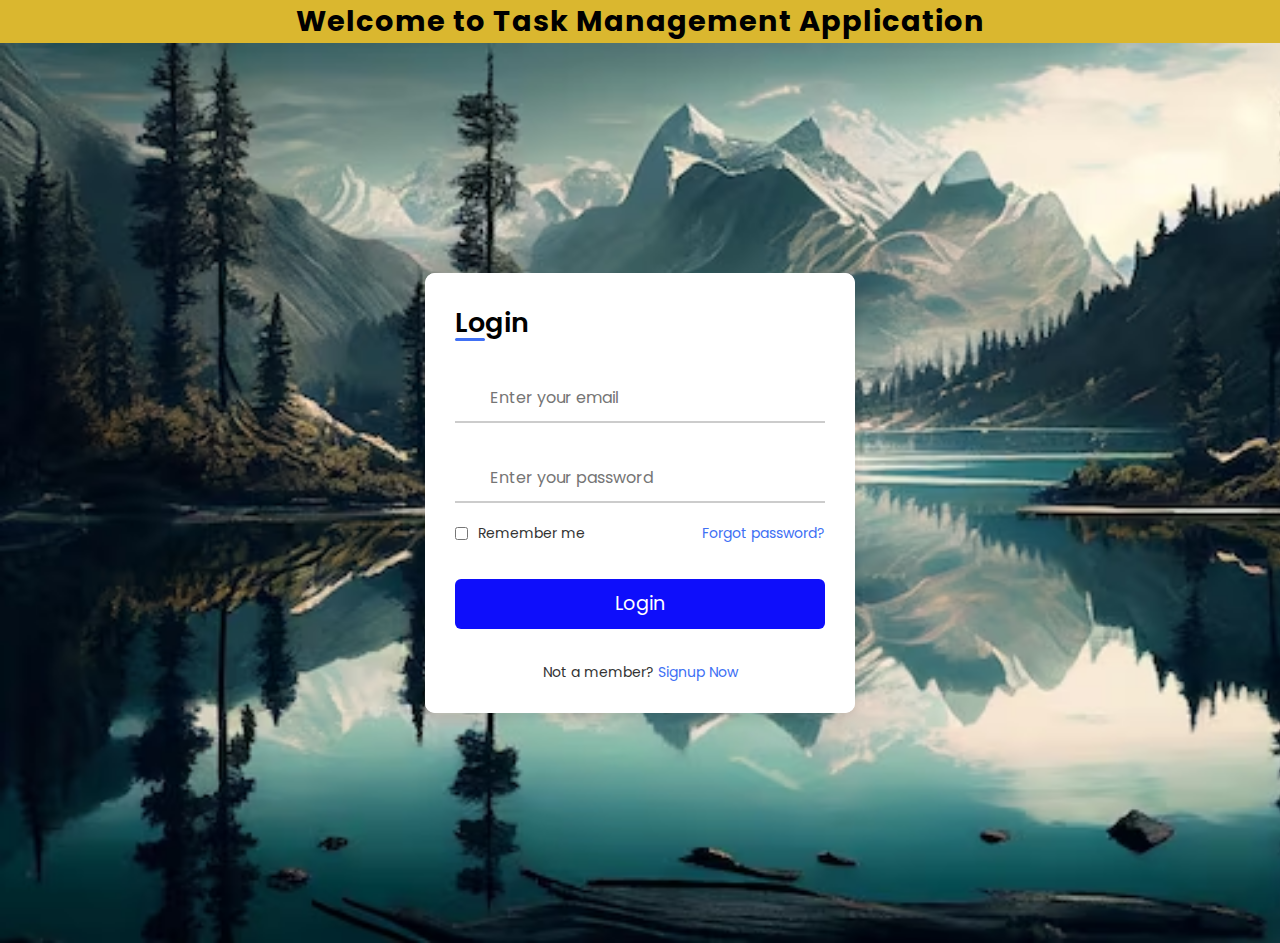
<file: index.html>
<!DOCTYPE html>
<html lang="en">

<head>
  <meta charset="UTF-8">
  <meta http-equiv="X-UA-Compatible" content="IE=edge">
  <meta name="viewport" content="width=device-width, initial-scale=1.0">

  <link rel="stylesheet" href="https://unicons.iconscout.com/release/v4.0.0/css/line.css">

  <link rel="stylesheet" href="./Form/style.css">
  <link rel="icon" href="./Form/logo.png">
  <title>Login & Registration Form</title>
</head>

<body>
  <h1>Welcome to Task Management Application</h1>
  <main>
    <div class="container">
      <div class="forms">
        <div class="form login">
          <span class="title">Login</span>
    
          <form id="loginForm">
            <div class="input-field">
              <input type="text" placeholder="Enter your email" id="loginEmail" required>
              <i class="uil uil-envelope icon"></i>
            </div>
            <div class="input-field">
              <input type="password" class="password" placeholder="Enter your password" id="loginPass" required>
              <i class="uil uil-lock icon"></i>
              <i class="uil uil-eye-slash showHidePw"></i>
            </div>
    
            <div class="checkbox-text">
              <div class="checkbox-content">
                <input type="checkbox" id="logCheck">
                <label for="logCheck" class="text">Remember me</label>
              </div>
    
              <a href="#" class="text">Forgot password?</a>
            </div>
    
            <div class="input-field button">
              <button type="button" onclick="authenticate()" style="width: 100%; height: 100%; border: none; background-color: rgb(14, 14, 251); border-radius: 6px; color:#fff;font-size: 1.2rem; cursor:pointer;">Login</button>
            </div>
          </form>
    
          <div class="login-signup">
            <span class="text">Not a member?
              <a href="#" class="text signup-link">Signup Now</a>
            </span>
          </div>
        </div>
    
        <!-- Registration Form -->
        <div class="form signup">
          <span class="title">Registration</span>
    
          <form id="signupForm">
            <div class="input-field">
              <input type="text" placeholder="Enter your name" id="signupName" required>
              <i class="uil uil-user"></i>
            </div>
            <div class="input-field">
              <input type="text" placeholder="Enter your email" id="signupEmail" required>
              <i class="uil uil-envelope icon"></i>
            </div>
            <div class="input-field">
              <input type="password" class="password" placeholder="Create a password" id="signupPassword" required>
              <i class="uil uil-lock icon"></i>
            </div>
            <div class="input-field">
              <input type="password" class="password" placeholder="Confirm a password" id="confirmPassword" required>
              <i class="uil uil-lock icon"></i>
              <i class="uil uil-eye-slash showHidePw"></i>
            </div>
    
            <div class="checkbox-text">
              <div class="checkbox-content">
                <input type="checkbox" id="termCon">
                <label for="termCon" class="text">I accepted all terms and conditions</label>
              </div>
            </div>
    
            <div class="input-field button">
              <button type="button" onclick="register()" style="width: 100%; height: 100%; border: none; background-color: rgb(14, 14, 251); border-radius: 6px; color:#fff;font-size: 1.2rem; cursor:pointer;">Signup</button>
            </div>
          </form>
    
          <div class="login-signup">
            <span class="text">Already a member?
              <a href="#" class="text login-link">Login Now</a>
            </span>
          </div>
        </div>
      </div>
    </div>
    
    <script src="./Form/script.js"></script>
  </main>
</body>

</html>
</file>
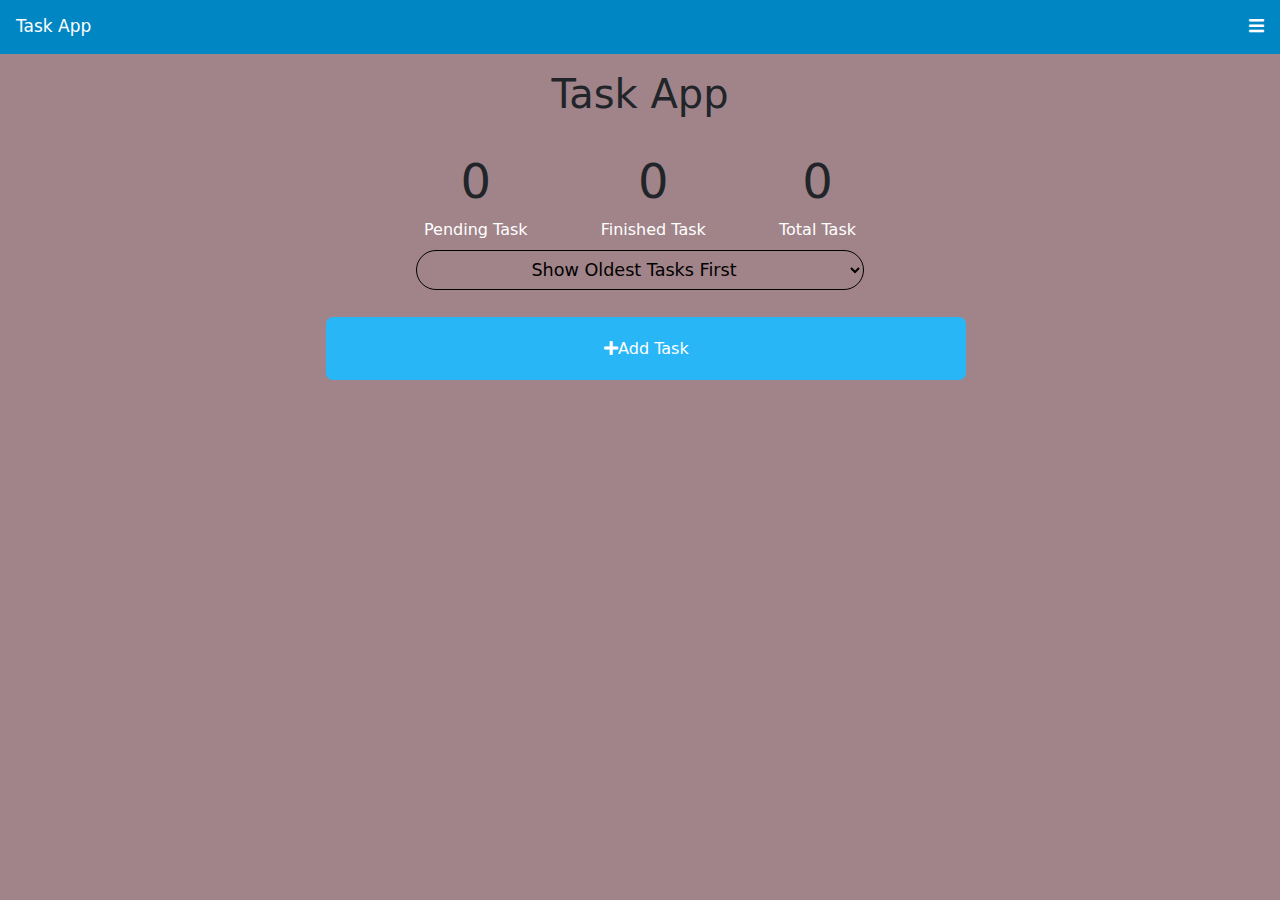
<file: Frontend/main.html>
<!DOCTYPE html>
<html lang="en">
  <head>
    <meta charset="UTF-8" />
    <meta http-equiv="X-UA-Compatible" content="IE=edge" />
    <meta name="viewport" content="width=device-width, initial-scale=1.0" />
    <link
      href="https://cdn.jsdelivr.net/npm/bootstrap@5.0.2/dist/css/bootstrap.min.css"
      rel="stylesheet"
      crossorigin="anonymous"
    />
    <link rel="stylesheet" href="styles.css" />
    <link
      rel="stylesheet"
      href="https://use.fontawesome.com/releases/v5.15.3/css/all.css"
      crossorigin="anonymous"
    />
    <link rel="icon" href="logo.png">
    <title>Task Application</title>
  </head>

  <header>
    <div class="topnav">
      <a class="active">Task App</a>
      <div id="navOptions">
        <a class="nav-option" id="finish-all-tasks"
          >Finish All Tasks</a
        >
        <a class="nav-option" id="delete-all-tasks">Delete All Tasks</a>
        <a class="nav-option" id="logout" href="#">Logout</a>
      </div>
      <a href="javascript:void(0);" class="icon" onclick="openMobileMenu()">
        <i class="fa fa-bars"></i>
      </a>
    </div>
  </header>

  <body>
    <div class="space"></div>
    <div id="overlay" class="hidden"></div>
    

    <div id="about-modal" class="modal-about hidden">
      <div class="flex-row flex-spb">
        <span id="close-modal"><i class="fas fa-times"></i></span>
      </div>
    </div>

    <div id="new-task-window" class="modal-add-new-task hidden">
      <h2 id="new-task-menu-text">
        <i class="fas fa-tasks "></i>Add new task  
      </h2>
      <form id="form" autocomplete="off" action="">
        <label id="input-task-desc-label" for="'new-task-desc">Desc.:</label>
        <input id="new-task-desc" name='new-task-desc' type="text" maxlength="25" />
        <p class="task-log-msg"></p>
        <label id="input-deadline-label" for="input-deadline">Date:</label>
        <input id="input-deadline" type="date" name="input-deadline" onkeydown="return false">        
        <input id="deadline-checkbox" type="checkbox" name="dont-specify-deadline">
        <label for="dont-specify-deadline" id="dont-specify-deadline">No Deadline</label>
        <div class="flex-row">
          <button id="cancel-add-task" class="btn btn-danger">
            <i class="fas fa-times"></i>
          </button>
          <button id="confirm-add-task" class="btn btn-primary">
            <i class="fas fa-check"></i>
          </button>
        </div>
      </form>
    </div>

    <div id="edit-task-window" class="modal-edit-task hidden">
      <h2 id="edit-task-text">
        <i class="fas fa-tasks"></i> Edit Task
      </h2>
      <p id="previous-task-desc">sample-text</p>
      <form autocomplete="off" action="">
        <input id="edit-task-desc" name='new-task-desc' type="text" maxlength="25" />
        <p class="edit-log-msg"></p>
          <div class="flex-row">
            <button id="cancel-edit-task" class="btn btn-danger">
              <i class="fas fa-times"></i>
            </button>
            <button id="confirm-edit-task" class="btn btn-primary">
              <i class="fas fa-check"></i>
            </button>
          </div>
        </form>    
      </div>

    <div class="app">
      <div id="notification" class="notification">
        notification
      </div>

      <h1 id="welcome-text">Task App</h1>

      <div id="counter-container">
        <div class="counter">
          <div id="counter-pending-tasks">
            <h2 id="pending-tasks-number">0</h2>
            <span id="pending-tasks-text">Pending Task</span>
          </div>
          <div id="counter-finished-tasks">
            <h2 id="finished-tasks-number">0</h2>
            <span id="finished-tasks-text">Finished Task</span>
          </div>
          <div id="counter-all-tasks">
            <h2 id="all-tasks-number">0</h2>
            <span id="all-tasks-text">Total Task</span>
          </div>

        </div>
        <div class="filter-container">
          <form action="">
            <select id="filter" class="filter" onchange="sortTasks()">
              <option id="oldestFirst-text" value="oldestFirst">Show Oldest Tasks First</option>
              <option id="newestFirst-text" value="newestFirst">Show New Tasks First</option>                
              <option id="pendingFirst-text" value="pendingFirst">Show Pending Tasks First</option>
              <option id="finishedFirst-text" value="finishedFirst">Show Finished Tasks First</option>
            </select>
          </form>
        </div>
      </div>
     
      <section id="tasklist-container" class="tasklist-container">  
      </section>

      <button id="btn-add-task"><i class="fas fa-plus"></i>Add Task<button>
        
    <script src="script.js"></script>
  </body>
  
</html>
</file>
<file: Form/style.css>
/* ===== Google Font Import - Poformsins ===== */
@import url('https://fonts.googleapis.com/css2?family=Poppins:wght@300;400;500;600;700&display=swap');

* {
  margin: 0;
  padding: 0;
  box-sizing: border-box;
  font-family: 'Poppins', sans-serif;
}
body{
  overflow-x: hidden;
}
main {
  height: 100vh;
  display: flex;
  align-items: center;
  justify-content: center;
  background-image: url(background.avif);
  background-size: contain;
}
h1{
  color: #000;
  font-size: 1.8rem;
  letter-spacing: 1px;
  text-align: center;
  background-color: #dab72f;
}

.container {
  position: relative;
  max-width: 430px;
  width: 100%;
  background: #fff;
  border-radius: 10px;
  box-shadow: 0 5px 10px rgba(0, 0, 0, 0.1);
  overflow: hidden;
  margin: 0 20px;
}

.container .forms {
  display: flex;
  align-items: center;
  height: 440px;
  width: 200%;
  transition: height 0.2s ease;
}


.container .form {
  width: 50%;
  padding: 30px;
  background-color: #fff;
  transition: margin-left 0.18s ease;
}

.container.active .login {
  margin-left: -50%;
  opacity: 0;
  transition: margin-left 0.18s ease, opacity 0.15s ease;
}

.container .signup {
  opacity: 0;
  transition: opacity 0.09s ease;
}

.container.active .signup {
  opacity: 1;
  transition: opacity 0.2s ease;
}

.container.active .forms {
  height: 600px;
}

.container .form .title {
  position: relative;
  font-size: 27px;
  font-weight: 600;
}

.form .title::before {
  content: '';
  position: absolute;
  left: 0;
  bottom: 0;
  height: 3px;
  width: 30px;
  background-color: #4070f4;
  border-radius: 25px;
}

.form .input-field {
  position: relative;
  height: 50px;
  width: 100%;
  margin-top: 30px;
}

.input-field input {
  position: absolute;
  height: 100%;
  width: 100%;
  padding: 0 35px;
  border: none;
  outline: none;
  font-size: 16px;
  border-bottom: 2px solid #ccc;
  border-top: 2px solid transparent;
  transition: all 0.2s ease;
}

.input-field input:is(:focus, :valid) {
  border-bottom-color: #4070f4;
}

.input-field i {
  position: absolute;
  top: 50%;
  transform: translateY(-50%);
  color: #999;
  font-size: 23px;
  transition: all 0.2s ease;
}

.input-field input:is(:focus, :valid)~i {
  color: #4070f4;
}

.input-field i.icon {
  left: 0;
}

.input-field i.showHidePw {
  right: 0;
  cursor: pointer;
  padding: 10px;
}

.form .checkbox-text {
  display: flex;
  align-items: center;
  justify-content: space-between;
  margin-top: 20px;
}

.checkbox-text .checkbox-content {
  display: flex;
  align-items: center;
}

.checkbox-content input {
  margin-right: 10px;
  accent-color: #4070f4;
}

.form .text {
  color: #333;
  font-size: 14px;
}

.form a.text {
  color: #4070f4;
  text-decoration: none;
}

.form a:hover {
  text-decoration: underline;
}

.form .button {
  margin-top: 35px;
}


.form .login-signup {
  margin-top: 30px;
  text-align: center;
}

@media only screen and (max-width: 2000px){
  main{
    background-image: url(background.avif);
      background-size: cover;
  }
}
</file>
<file: Frontend/styles.css>
@import url("https://fonts.googleapis.com/css2?family=Montserrat&family=Otomanopee+One&display=swap");

:root {
  --primary: #29b6f6;
  --secondary: #0086c3;
  --text: #ffff;
  --secondary-text: #ffff;
  --confirmed: #4aa96c;
}

* {
  margin: 0;
  padding: 0;
}

a {
  color: var(--secondary-text);
}

html {
  font-family: "Montserrat", sans-serif;
}

body {
  transition: 0.5s ease;
  background-color: rgb(160, 132, 137);
  overflow-x: hidden;
}

p {
  margin: 0;
  padding: 0;
}


.app h1 {
  text-align: center;
  padding: 1rem;
}

.notification {
  background-color: rgb(227, 78, 13);
  margin: 1rem;
  padding: 1rem;
  position: fixed;
  top: 20;
  right: 0;
  width: 90%;
  border-radius: 50px;
  color: var(--text);
  box-shadow: 1px 9px 22px -1px rgba(0, 0, 0, 0.34);
  text-align: center;
  transition: 0.5s ease;
  opacity: 0;
  cursor: default;
  z-index: 1;
}

.nav-option {
  cursor: pointer;
  color: var(--text);
}

.flex-row {
  display: flex;
  flex-direction: row;
}

.flex-spb {
  justify-content: space-between;
}

.flex-col {
  display: flex;
  flex-direction: column;
}

.flex-jcenter {
  justify-content: center;
}

.flex-alcenter {
  align-items: center;
}

.app-title {
  padding: 1rem;
  font-family: "Otomanopee One", sans-serif;
}

.welcome-msg {
  padding-bottom: 1rem;
}

.task-icon,
.task-text {
  padding: 0.8rem;
}

.tasklist-container {
  overflow-y: scroll;
  max-height: 60vh;
}

.task-log-msg {
  font-size: 1.2rem;
  color: #c71e1e;
}

.edit-log-msg {
  font-size: 1rem;
  color: #df5e5e;
  margin-bottom: 1rem;
}

.btn {
  margin: 0.5px;
}

.hidden {
  display: none;
}

.task-text {
  width: 100%;
  height: 100%;
  margin: 0;
  padding: 0;
}

.modal-about {
  position: absolute;
  background-color: var(--secondary);
  color: var(--text);
  border-radius: 8px;
  padding: 1.5rem;
  margin: 1.5rem;
  text-align: left;
  z-index: 10;
}

.modal-add-new-task {
  top: 50%;
  left: 50%;
  transform: translate(-50%, -50%);
  position: fixed;
  background-color: var(--secondary);
  color: var(--text);
  border-radius: 8px;
  padding: 1.5rem;
  margin: 1rem;
  text-align: center;
  z-index: 10;
}

.modal-edit-task {
  width: 90%;
  position: fixed;
  bottom: 0;
  right: 0;
  background-color: var(--secondary);
  color: var(--text);
  border-radius: 8px;
  padding: 1.5rem;
  margin: 1rem;
  text-align: center;
  z-index: 10;
  box-shadow: 0px 5px 16px -3px #000000;
}

.big-icon {
  font-size: 1.5rem;
  color: black;
}

.error-msg {
  font-size: 1rem;
  color: #da0037;
  margin-bottom: 1rem;
}

.task-desc {
  padding-left: 0.5rem;
}

.task-container {
  cursor: default;
  border-radius: 5px;
  padding: 0.5rem;
  background-color: var(--primary);
  color: var(--secondary-text);
  margin: 0.5rem;
  transition: 0.3s ease;
}

.task-container:hover {
  transform: scale(1.005);
  box-shadow: 1px 9px 22px -1px rgba(0, 0, 0, 0.34);
  transition: 0.3s ease;
}

.task-confirmed {
  background-color: var(--confirmed);
}

.task-controls {
  display: flex;
  justify-content: flex-end;
  align-items: center;
}

.task-deadline {
  margin-top: 0.3rem;
}

.task-warning {
  margin-left: 0.5rem;
}

#close-modal {
  padding: 0.5rem 1rem;
  cursor: pointer;
  transition: 0.5s ease;
}

#close-modal:hover {
  transition: 0.5s ease;
  background-color: var(--primary);
}

#new-task-desc,
#edit-task-desc {
  text-align: center;
  font-size: 1.2rem;
  padding: 0.5rem;
  width: 100%;
  margin-bottom: 1rem;
}

#input-deadline {
  text-align: center;
  font-size: 1.2rem;
  padding: 0.5rem;
  width: 100%;
}

#input-deadline-label,
#input-task-desc-label {
  font-size: 1.2rem;
}

#dont-specify-deadline {
  padding: 1rem;
  font-size: 1.2rem;
  text-align: left;
  margin-bottom: 1rem;
}

input[type="checkbox"] {
  padding: 1rem;
}

#overlay {
  position: fixed;
  width: 100%;
  height: 100%;
  top: 0;
  left: 0;
  right: 0;
  bottom: 0;
  background-color: rgba(0, 0, 0, 0.8);
  z-index: 1;
  cursor: default;
}


#confirm-add-task,
#cancel-add-task,
#confirm-edit-task,
#cancel-edit-task {
  width: 50%;
}

#about-text {
  margin-top: 1rem;
  line-height: 1.6;
}

#btn-add-task {
  width: 100%;
  background-color: var(--secondary);
  border: none;
  color: var(--text);
  padding: 1.2rem;
  text-align: center;
  text-decoration: none;
  display: inline-block;
  font-size: 1rem;
  position: fixed;
  bottom: 0;
  right: 0;
}

#btn-add-task:hover {
  background-color: var(--primary);
  transition: 0.5s ease;
}

#previous-task-desc {
  font-size: 0.9rem;
  background-color: var(--primary);
  padding: 0.5rem;
  margin-bottom: 1rem;
}

#counter-container {
  display: flex;
  flex-direction: column;
}

.counter {
  display: flex;
  justify-content: space-between;
  align-items: center;
  text-align: center;
  width: 100%;
  max-width: 85vw;
  margin: 0 auto;
  cursor: default;
}

#pending-tasks-number,
#finished-tasks-number,
#all-tasks-number {
  font-size: 2rem;
}

#counter-pending-tasks,
#counter-finished-tasks,
#counter-all-tasks {
  margin: 0.5rem;
}

#pending-tasks-text,
#finished-tasks-text,
#all-tasks-text {
  color: var(--text);
}

.mobile-container {
  max-width: 480px;
  margin: auto;
  background-color: #555;
  height: 500px;
  color: var(--text);
  border-radius: 10px;
}

.topnav {
  overflow: hidden;
  background-color: var(--primary);
  position: relative;
  width: 100vw;
  transition: 0.5s ease;
}

.topnav #navOptions {
  display: none;
  position: fixed;
  background-color: var(--primary);
  width: 100vw;
  box-shadow: 1px 12px 19px 1px rgba(0, 0, 0, 0.41);
  z-index: 15;
}

.topnav a {
  color: var(--text);
  padding: 14px 16px;
  text-decoration: none;
  font-size: 17px;
  display: block;
  transition: 0.5s ease;
}

.topnav a.icon {
  background: var(--secondary);
  display: block;
  position: absolute;
  right: 0;
  top: 0;
}

.active {
  background-color: var(--secondary);
  color: var(--text);
}

.filter-container {
  width: 100%;
  margin: 0 auto;
  text-align: center;
  background: none;
  border: 1px solid black;
  border-radius: 20px;
}

#filter {
  border: 0;
  background: none;
  text-align: center;
  font-size: 1.1rem;
}

/*---------DESKTOP MEDIA QUERIES--------------*/
@media only screen and (min-width: 1025px) {

  .modal-edit-task {
    width: 25vw;
    position: fixed;
    left: 35vw;
    right: 0;
    bottom: 30vh;
    text-align: center;
    background-color: var(--secondary);
    color: var(--text);
    border-radius: 8px;
    padding: 1.5rem;
    margin: 1rem;
    z-index: 10;
    box-shadow: 0px 5px 16px -3px #000000;
  }

  .tasklist-container {
    max-width: 50vw;
    margin: 0 auto;
    overflow-y: scroll;
    max-height: 55vh;
    animation: 0.5s ease;
    padding: 0 1rem;
  }

  #counter-container {
    max-width: 35vw;
    margin: 0.7rem auto;
    cursor: default;
  }

  #pending-tasks-number,
  #finished-tasks-number,
  #all-tasks-number {
    font-size: 3rem;
  }

  #about-text {
    font-size: 1.4rem;
  }

  .notification {
    float: right;
    width: 20%;
    position: fixed;
  }

  .filter-container {
    width: 100%;
    margin: 0 auto;
    text-align: center;
  }

  #filter {
    width: 100%;
    padding: 0.5rem 2rem;
    background-opacity: 0;
    border: 0;
    text-align: center;
    font-size: 1.1rem;
  }

  #btn-add-task {
    width: 50%;
    background-color: var(--primary);
    border: none;
    border-radius: 7px;
    color: var(--text);
    text-align: center;
    text-decoration: none;
    font-size: 1rem;
    position: relative;
    left: 25.5vw;
    margin: 1rem auto;
    transition: 0.5s ease;
  }

  #btn-add-task:hover {
    background-color: var(--secondary);
  }
}

::-webkit-scrollbar-track {
  -webkit-box-shadow: inset 0 0 6px rgba(0, 0, 0, 0.3);
  background-color: #f5f5f5;
}

::-webkit-scrollbar {
  width: 6px;
  background-color: var(--secondary);
}

::-webkit-scrollbar-thumb {
  background-color: var(--primary);
}
</file>
